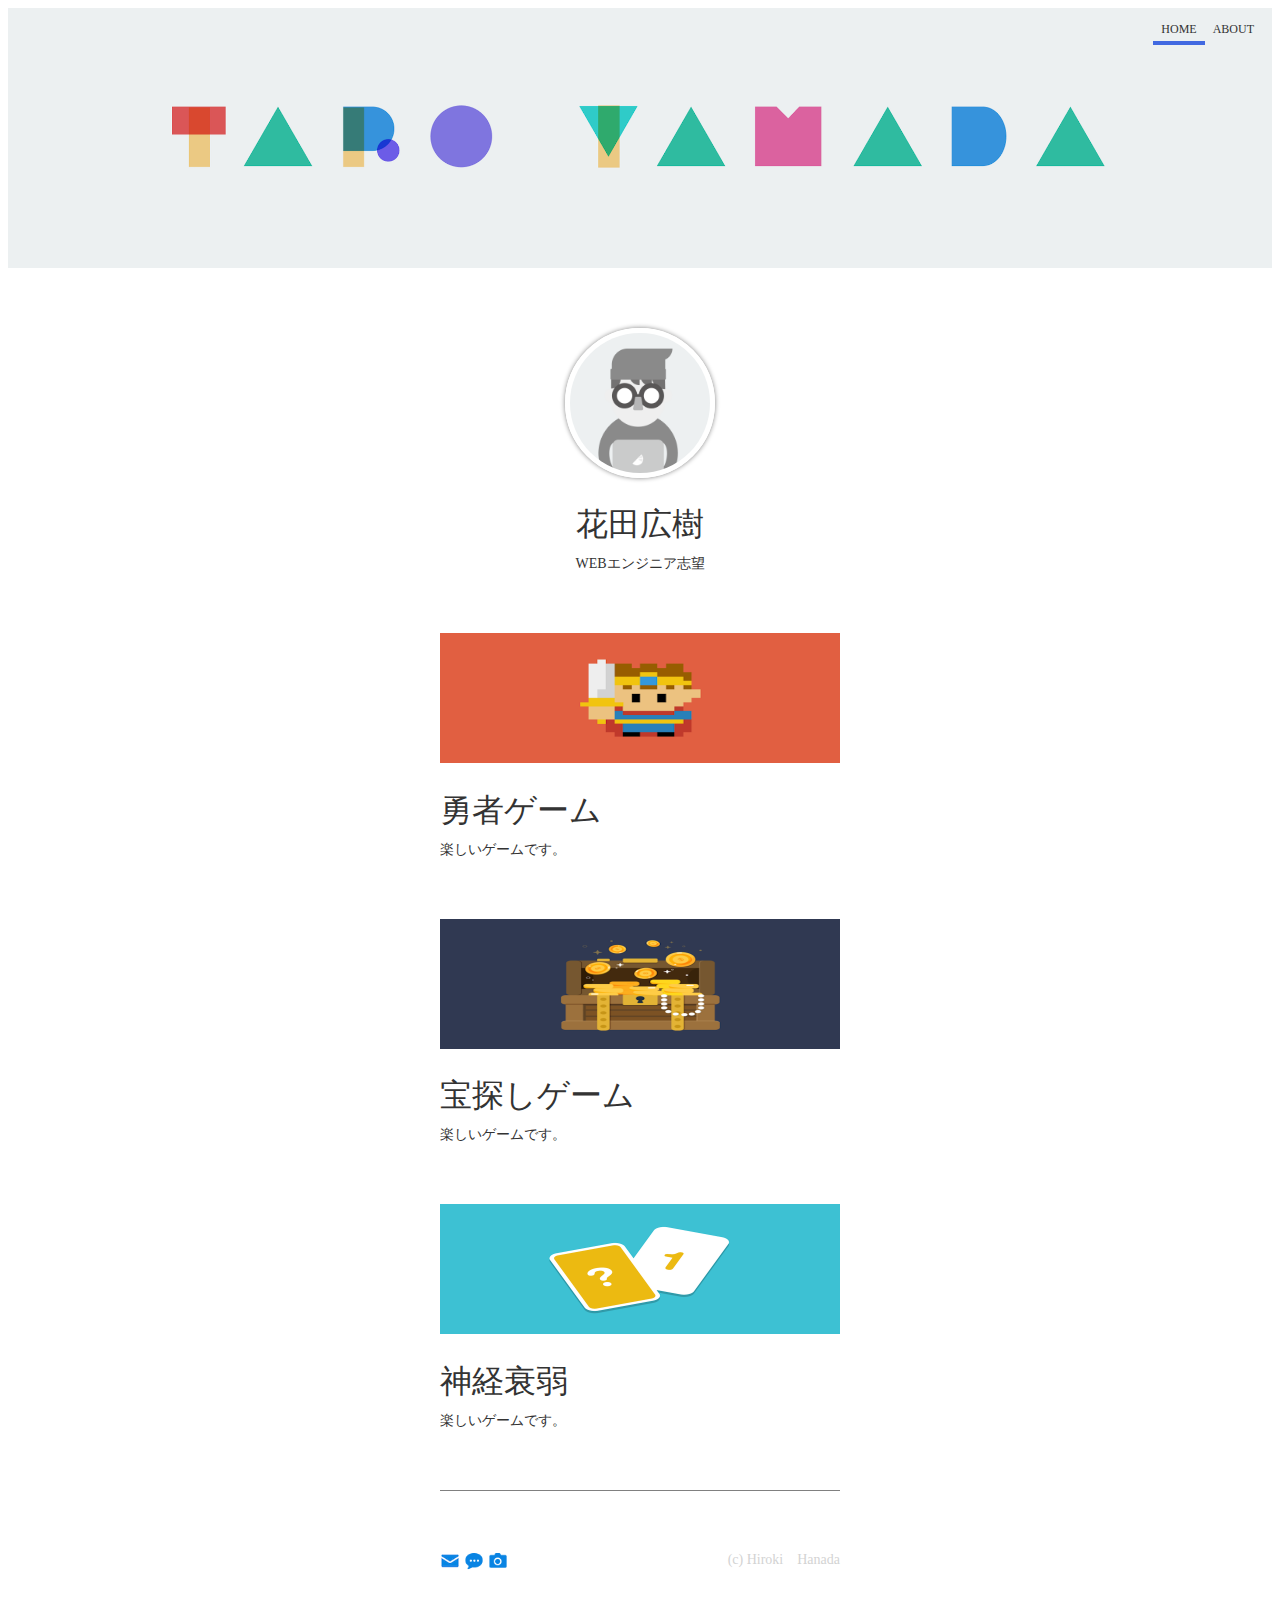
<file: My Portfolio/index.html>
<!DOCTYPE html>
<html lang="ja">
<head>
  <meta charset="utf-8">
  <title>花田広樹が2019年4月(プログラミング学んで最初の一ヶ月)に作ったもの</title>
  <link rel="icon" href="favicon.ico">
  <meta name="description" content="花田広樹が2019年4月(プログラミング学んで最初の一ヶ月)に作ったもの">
  <!-- <style>
   h1{
     color: red;
   }
  </style> -->
  <link rel="stylesheet" href="css/styles.css">
</head>
<body>
  <!-- header -->
<header>
  <nav>
    <ul>
      <li class="current">
        <a href="index.html">
          HOME
      <li>
        <a href="about.html">
          ABOUT
        </a>
      </li>
    <ul>
  </nav>
</header>

<section>
  <img src="taro.png" width="140" height="140" alt="太郎のアイコン" class="icon">
  <h1>花田広樹</h1>
  <p>WEBエンジニア志望</p>

  <div class="works">
    <section>
      <img src="work1.png" width="400" height="130" alt="勇者ゲーム">
      <h1>勇者ゲーム</h1>
      <p>楽しいゲームです。</p>
    </section>

    <section>
      <img src="work2.png" width="400" height="130" alt="宝探しゲーム">
      <h1>宝探しゲーム</h1>
      <p>楽しいゲームです。</p>
    </section>

    <section>
      <img src="work3.png" width="400" height="130" alt="神経衰弱">
      <h1>神経衰弱</h1>
      <p>楽しいゲームです。</p>
    </section>
  </div>
</section>

<footer>
  <ul>
    <li>
      <a href="mailto:trumpet.igo@ezweb.ne.jp" target="_blank">
        <img src="mail.png" width="20" height="20" alt="メール送信">
      </a>
    </li>
    <li>
      <a href="https://dotinstall.com" target="_blank">
        <img src="blog.png" width="20" height="20" alt="ブログサイトです">
      </a>
    </li>
    <li>
      <a href="https://dotinstall.com" target="_blank">
       <img src="photos.png" width="20" height="20" alt="フォトサイトです">
     </a>
    </li>
  </ul>
  <p>(c) Hiroki　Hanada</p>
</footer>

</body>
</html>
</file>
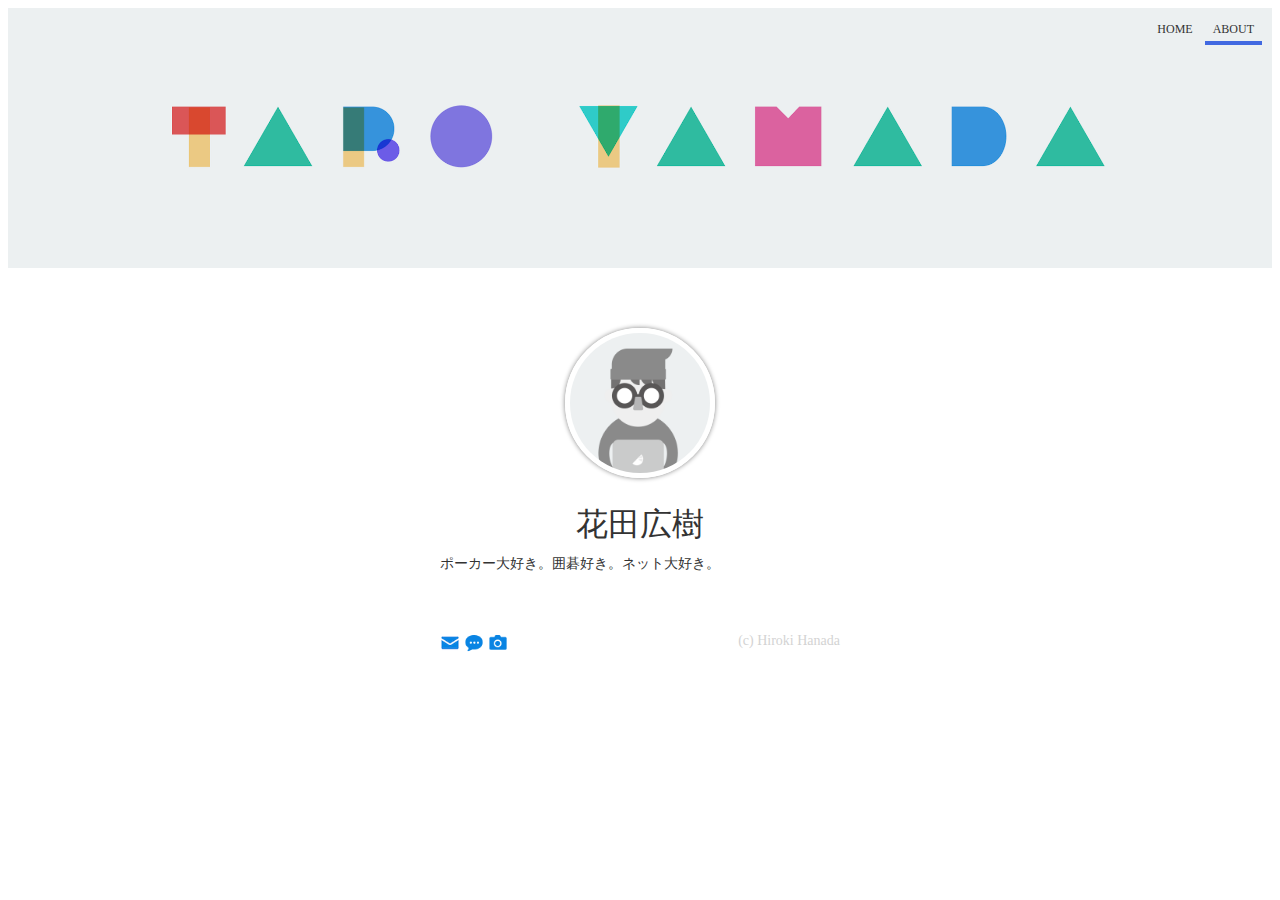
<file: My Portfolio/about.html>
<!DOCTYPE html>
<html lang="ja">
<head>
  <meta charset="utf-8">
  <title>花田広樹について</title>
  <link rel="icon" href="favicon.ico">
  <meta name="description" content="花田広樹について">
  <link rel="stylesheet" href="css/styles.css">
</head>
<body>
  <!-- header -->
<header>
  <nav>
    <ul>
      <li>
        <a href="index.html">
          HOME
        </a>
      </li>
      <li class="current">
        <a href="about.html">
          ABOUT
        </a>
      </li>
    <ul>
  </nav>
</header>

<section class="about">
  <img src="taro.png" width="140" height="140" alt="太郎のアイコン" class="icon">
  <h1>花田広樹</h1>
  <p>ポーカー大好き。囲碁好き。ネット大好き。</p>
</section>

<footer>
  <ul>
    <li>
      <a href="mailto:trumpet.igo@ezweb.ne.jp" target="_blank">
        <img src="mail.png" width="20" height="20" alt="メール送信">
      </a>
    </li>
    <li>
      <a href="https://dotinstall.com" target="_blank">
        <img src="blog.png" width="20" height="20" alt="ブログサイトです">
      </a>
    </li>
    <li>
      <a href="https://dotinstall.com" target="_blank">
       <img src="photos.png" width="20" height="20" alt="フォトサイトです">
     </a>
    </li>
  </ul>
  <p>(c) Hiroki Hanada</p>
</footer>

</body>
</html>
</file>
<file: My Portfolio/css/styles.css>
body{
   color: red;
   color: rgb(0, 0, 255);
   color: #333;
   font-family: Verdana, sans-serif
   /* margin-top: 0px;
   margin-bottom: 0px;
   margin-right: 0px;
   margin-left: 0px; */
   margin: 0;
 }
 header{
   text-align: right;
   padding: 10px;
   background-image: url(../header.png);
   height: 240px;
   background-size: cover;
   background-position: 50% 50%;
   margin-bottom: 60px

 }

 header ul{
  margin: 0;
  list-style-type: none;
  padding: 0;
}

 header li{
  display: inline-block;
  /* padding-top: 4px;
  padding-bottom: 4px;
  padding-right: 8px;
  padding-left: 8px; */
  padding: 4px 8px;
  font-size: 12px;
}

 header li > a {
    text-decoration: none;
    color: inherit;
}

 header li > a:hover {
  color: royalblue;
}

.current{
  border-bottom: 4px solid royalblue;
}

 section{
   text-align: center;
 }

 section h1{
   font-weight: normal;
 }

 section p{
   margin-top: 0px;
   font-size: 14px
 }

 section h1{
   margin-bottom: 8px;
 }

 .icon{
   border-radius: 50%;
   border: white 5px solid;
   box-shadow: 0 0 5px gray;
 }

 .works{
   width: 400px;
   /* margin-left: auto;
   margin-right: auto; */
   margin: 60px auto;
   border-bottom: 1px gray solid;
 }

 .works > section{
   margin-bottom: 60px;
 }

 .works h1,
 .works p{
   text-align: left;
 }

 footer{
   width: 400px;
   margin: 0 auto 60px;
 }



 footer ul{
  margin: 0;
  list-style-type: none;
  padding: 0;
  float: left;
 }

 footer li{
  display: inline-block;
  /* padding-top: 4px;
  padding-bottom: 4px;
  padding-right: 8px;
  padding-left: 8px; */
}



 footer li > a:hover {
   opacity: 0.6;
 }

 footer p{
   color: lightgray;
   font-size: 14px;
   text-align: right;
 }

 .about {
   width: 400px;
   margin: 0 auto 60px;
 }

 .about p {
   text-align: left;
 }
</file>
